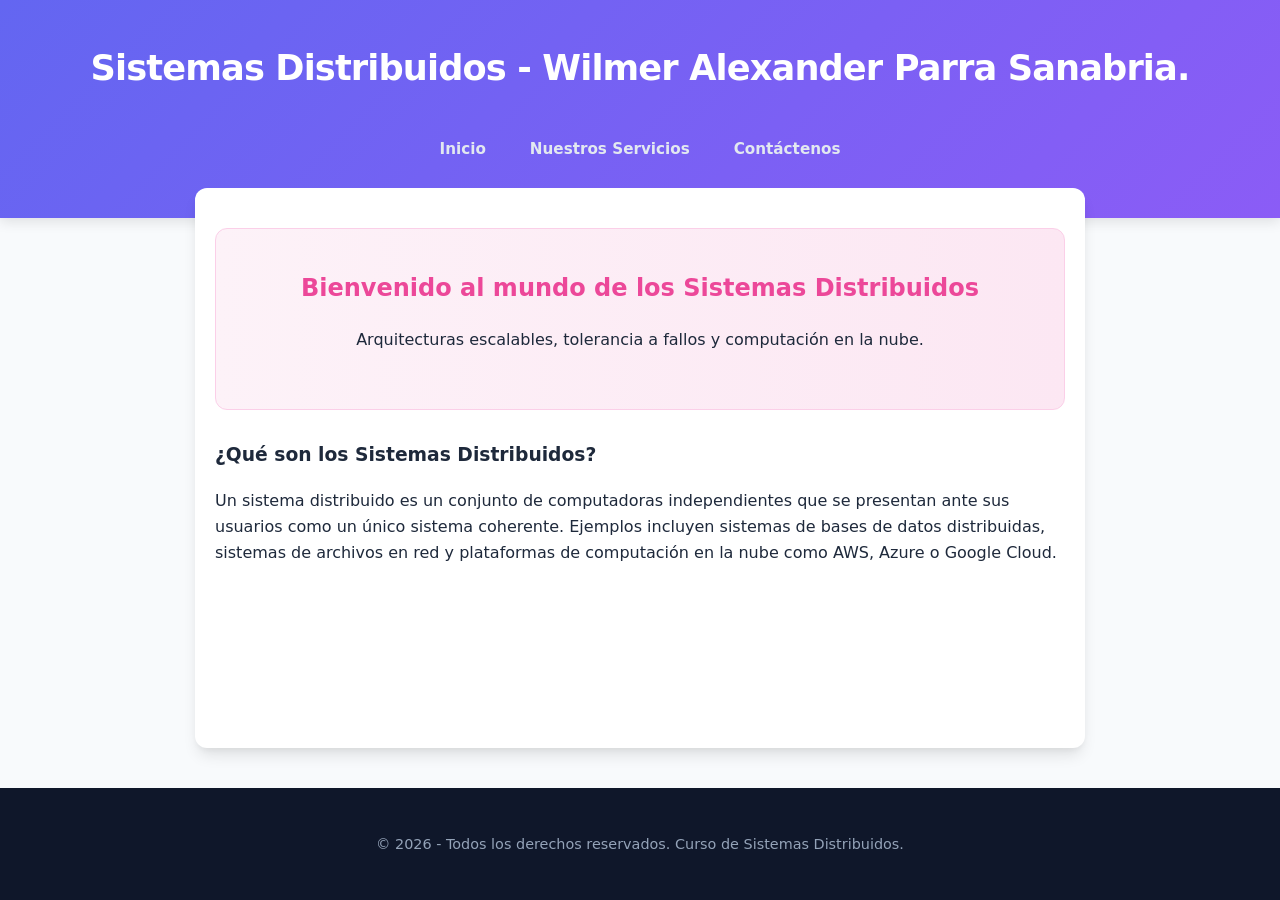
<file: index.html>
<!DOCTYPE html>
<html lang="es">
<head>
    <meta charset="UTF-8">
    <meta name="viewport" content="width=device-width, initial-scale=1.0">
    <title>Sistemas Distribuidos Wilmer Alexander Parra Sanabria - Inicio</title>
    <link rel="stylesheet" href="styles.css">
</head>
<body>
    <header>
        <h1>Sistemas Distribuidos - Wilmer Alexander Parra Sanabria. </h1>
        <nav>
            <ul>
                <li><a href="index.html">Inicio</a></li>
                <li><a href="servicios.html">Nuestros Servicios</a></li>
                <li><a href="contacto.html">Contáctenos</a></li>
            </ul>
        </nav>
    </header>

    <main>
        <section class="hero">
            <h2>Bienvenido al mundo de los Sistemas Distribuidos</h2>
            <p>Arquitecturas escalables, tolerancia a fallos y computación en la nube.</p>
        </section>
        
        <section class="content">
            <h3>¿Qué son los Sistemas Distribuidos?</h3>
            <p>Un sistema distribuido es un conjunto de computadoras independientes que se presentan ante sus usuarios como un único sistema coherente. Ejemplos incluyen sistemas de bases de datos distribuidas, sistemas de archivos en red y plataformas de computación en la nube como AWS, Azure o Google Cloud.</p>
        </section>
    </main>

    <footer>
        <p>&copy; 2026 - Todos los derechos reservados. Curso de Sistemas Distribuidos.</p>
    </footer>
</body>
</html>
</file>
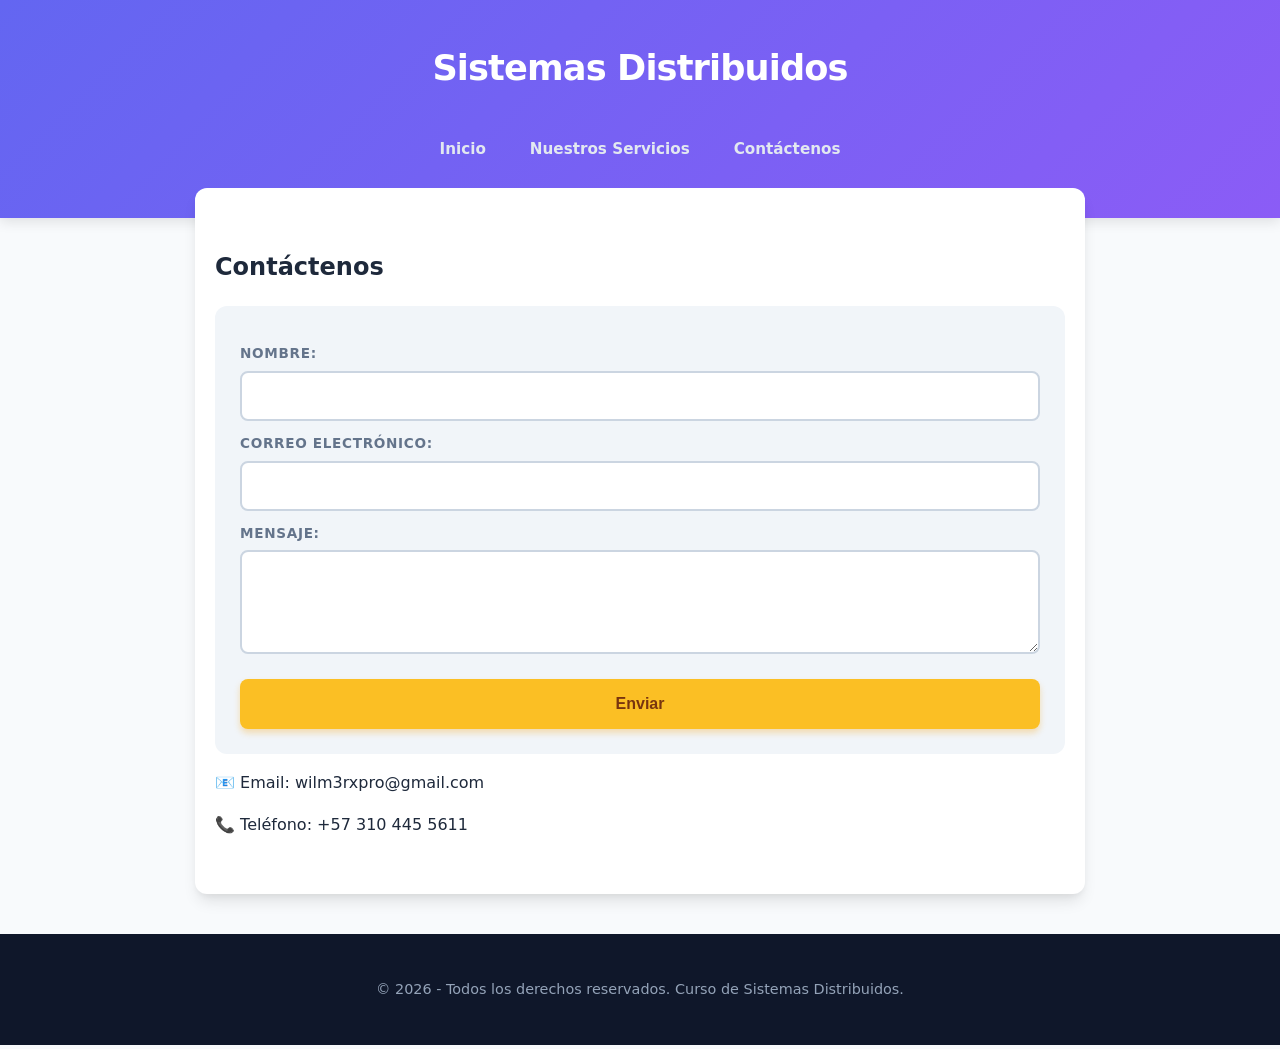
<file: contacto.html>
<!DOCTYPE html>
<html lang="es">
<head>
    <meta charset="UTF-8">
    <meta name="viewport" content="width=device-width, initial-scale=1.0">
    <title>Sistemas Distribuidos - Contacto</title>
    <link rel="stylesheet" href="styles.css">
</head>
<body>
    <header>
        <h1>Sistemas Distribuidos</h1>
        <nav>
            <ul>
                <li><a href="index.html">Inicio</a></li>
                <li><a href="servicios.html">Nuestros Servicios</a></li>
                <li><a href="contacto.html">Contáctenos</a></li>
            </ul>
        </nav>
    </header>

    <main>
        <h2>Contáctenos</h2>
        <form>
            <label for="nombre">Nombre:</label>
            <input type="text" id="nombre" name="nombre" required>

            <label for="email">Correo electrónico:</label>
            <input type="email" id="email" name="email" required>

            <label for="mensaje">Mensaje:</label>
            <textarea id="mensaje" name="mensaje" rows="4" required></textarea>

            <button type="submit">Enviar</button>
        </form>
        <p>📧 Email: wilm3rxpro@gmail.com</p>
        <p>📞 Teléfono: +57 310 445 5611</p>
    </main>

    <footer>
        <p>&copy; 2026 - Todos los derechos reservados. Curso de Sistemas Distribuidos.</p>
    </footer>
</body>
</html>
</file>
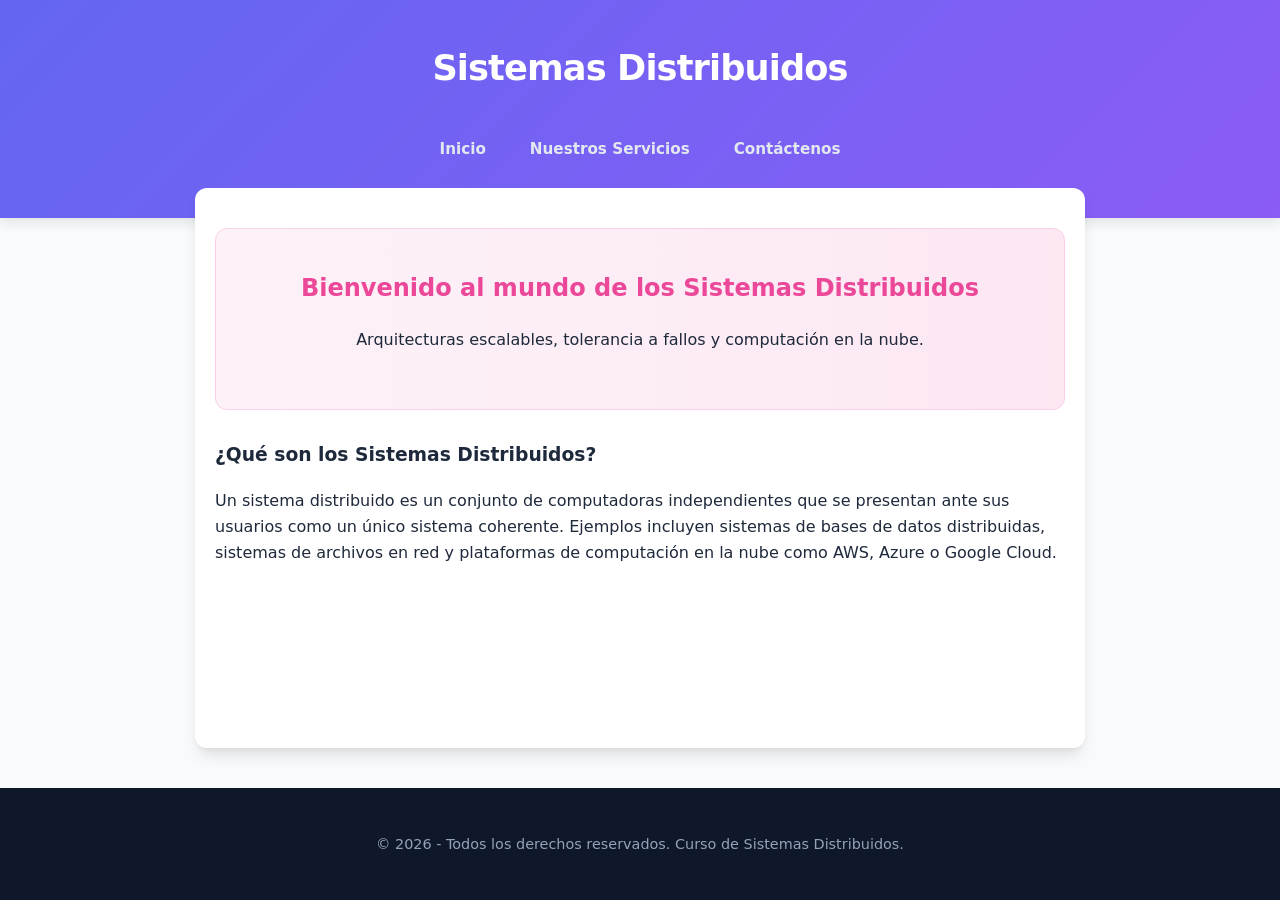
<file: index (1).html>
<!DOCTYPE html>
<html lang="es">
<head>
    <meta charset="UTF-8">
    <meta name="viewport" content="width=device-width, initial-scale=1.0">
    <title>Sistemas Distribuidos Wilmer Alexander Parra Sanabria - Inicio</title>
    <link rel="stylesheet" href="styles.css">
</head>
<body>
    <header>
        <h1>Sistemas Distribuidos</h1>
        <nav>
            <ul>
                <li><a href="index.html">Inicio</a></li>
                <li><a href="servicios.html">Nuestros Servicios</a></li>
                <li><a href="contacto.html">Contáctenos</a></li>
            </ul>
        </nav>
    </header>

    <main>
        <section class="hero">
            <h2>Bienvenido al mundo de los Sistemas Distribuidos</h2>
            <p>Arquitecturas escalables, tolerancia a fallos y computación en la nube.</p>
        </section>
        
        <section class="content">
            <h3>¿Qué son los Sistemas Distribuidos?</h3>
            <p>Un sistema distribuido es un conjunto de computadoras independientes que se presentan ante sus usuarios como un único sistema coherente. Ejemplos incluyen sistemas de bases de datos distribuidas, sistemas de archivos en red y plataformas de computación en la nube como AWS, Azure o Google Cloud.</p>
        </section>
    </main>

    <footer>
        <p>&copy; 2026 - Todos los derechos reservados. Curso de Sistemas Distribuidos.</p>
    </footer>
</body>
</html>
</file>
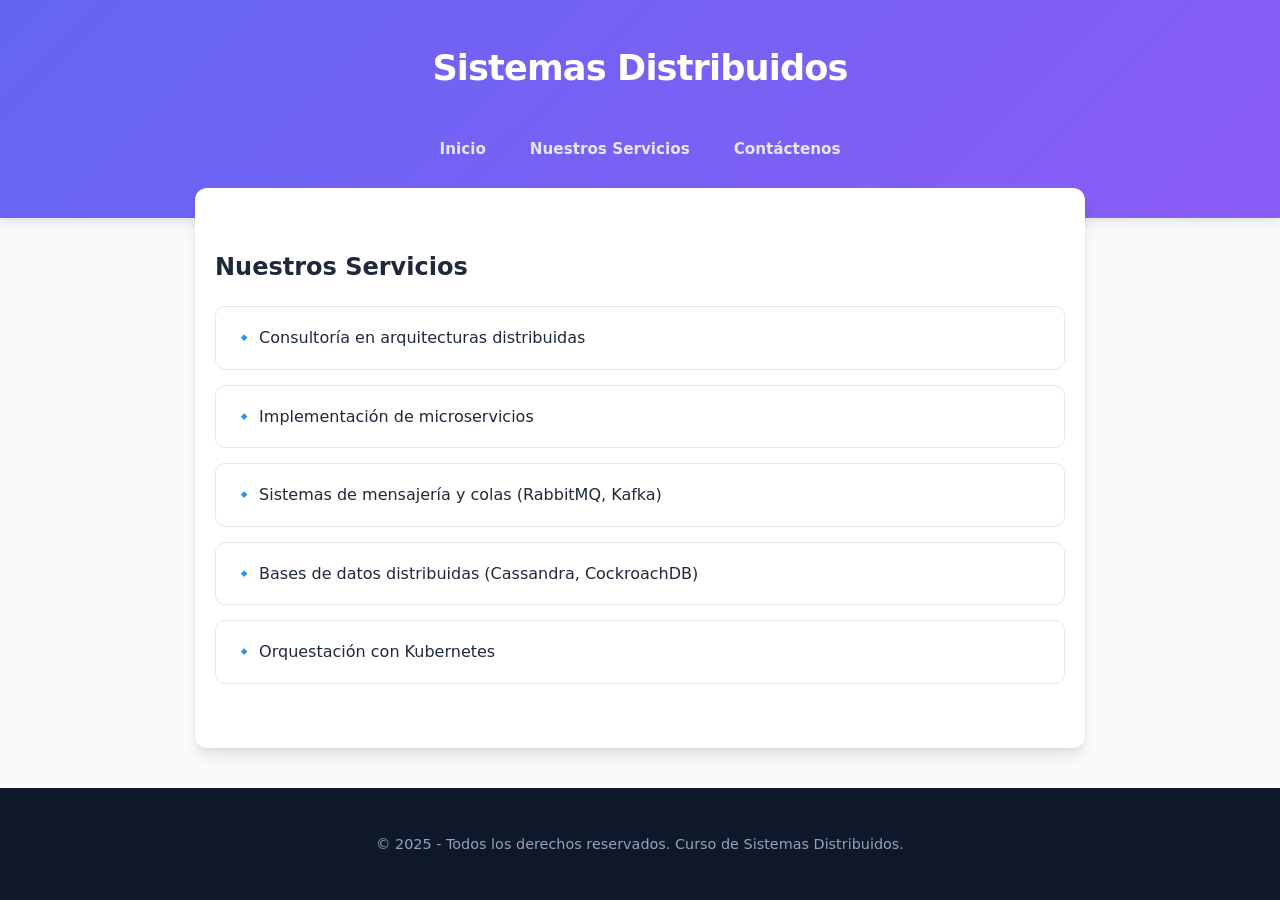
<file: servicios.html>
<!DOCTYPE html>
<html lang="es">
<head>
    <meta charset="UTF-8">
    <meta name="viewport" content="width=device-width, initial-scale=1.0">
    <title>Sistemas Distribuidos - Servicios</title>
    <link rel="stylesheet" href="styles.css">
</head>
<body>
    <header>
        <h1>Sistemas Distribuidos</h1>
        <nav>
            <ul>
                <li><a href="index.html">Inicio</a></li>
                <li><a href="servicios.html">Nuestros Servicios</a></li>
                <li><a href="contacto.html">Contáctenos</a></li>
            </ul>
        </nav>
    </header>

    <main>
        <h2>Nuestros Servicios</h2>
        <ul class="services-list">
            <li>🔹 Consultoría en arquitecturas distribuidas</li>
            <li>🔹 Implementación de microservicios</li>
            <li>🔹 Sistemas de mensajería y colas (RabbitMQ, Kafka)</li>
            <li>🔹 Bases de datos distribuidas (Cassandra, CockroachDB)</li>
            <li>🔹 Orquestación con Kubernetes</li>
        </ul>
    </main>

    <footer>
        <p>&copy; 2025 - Todos los derechos reservados. Curso de Sistemas Distribuidos.</p>
    </footer>
</body>
</html>
</file>
<file: styles.css>
/* Definición de variables para fácil personalización */
:root {
    --primary: #6366f1;       /* Indigo brillante */
    --primary-hover: #4f46e5;
    --secondary: #fbbf24;     /* Ambar vibrante */
    --secondary-hover: #f59e0b;
    --accent: #ec4899;        /* Rosa vibrante */
    --bg-body: #f8fafc;
    --bg-card: #ffffff;
    --text-main: #1e293b;
    --text-muted: #64748b;
    --radius: 12px;
    --shadow: 0 10px 15px -3px rgba(0, 0, 0, 0.1), 0 4px 6px -2px rgba(0, 0, 0, 0.05);
}

/* Estilos generales */
body {
    font-family: 'Inter', system-ui, -apple-system, sans-serif;
    margin: 0;
    padding: 0;
    background-color: var(--bg-body);
    color: var(--text-main);
    display: flex;
    flex-direction: column;
    min-height: 100vh;
    line-height: 1.6;
}

/* Encabezado con degradado moderno */
header {
    background: linear-gradient(135deg, var(--primary), #8b5cf6);
    color: white;
    padding: 2.5rem 1rem;
    text-align: center;
    box-shadow: 0 4px 12px rgba(0, 0, 0, 0.1);
}

header h1 {
    margin: 0;
    font-size: 2.2rem;
    font-weight: 800;
    letter-spacing: -0.025em;
}

nav ul {
    list-style: none;
    padding: 1.5rem 0 0 0;
    display: flex;
    justify-content: center;
    gap: 20px;
}

nav ul li a {
    color: #e2e8f0;
    text-decoration: none;
    font-weight: 600;
    font-size: 0.95rem;
    transition: all 0.3s ease;
    padding: 8px 12px;
    border-radius: 6px;
}

nav ul li a:hover {
    color: white;
    background: rgba(255, 255, 255, 0.1);
}

/* Contenido principal */
main {
    flex: 1;
    padding: 40px 20px;
    max-width: 850px;
    width: 90%;
    margin: -30px auto 40px; /* Elevado sobre el header */
    background-color: var(--bg-card);
    border-radius: var(--radius);
    box-shadow: var(--shadow);
}

.hero {
    text-align: center;
    background: linear-gradient(to right, #fdf2f8, #fce7f3);
    padding: 40px;
    border-radius: var(--radius);
    margin-bottom: 30px;
    border: 1px solid #fbcfe8;
}

.hero h2 {
    color: var(--accent);
    margin-top: 0;
}

.services-list {
    list-style: none;
    padding: 0;
    display: grid;
    gap: 15px;
}

.services-list li {
    background-color: white;
    padding: 18px;
    border-radius: 10px;
    border: 1px solid #e2e8f0;
    display: flex;
    align-items: center;
    transition: transform 0.2s ease, border-color 0.2s ease;
}

.services-list li:hover {
    transform: translateX(8px);
    border-color: var(--primary);
    box-shadow: 0 4px 6px -1px rgba(0, 0, 0, 0.1);
}

/* Formulario Estilizado */
form {
    display: flex;
    flex-direction: column;
    background: #f1f5f9;
    padding: 25px;
    border-radius: var(--radius);
}

label {
    margin-top: 12px;
    font-size: 0.85rem;
    text-transform: uppercase;
    letter-spacing: 0.05em;
    font-weight: 700;
    color: var(--text-muted);
}

input, textarea {
    padding: 14px;
    margin-top: 6px;
    border: 2px solid #cbd5e1;
    border-radius: 8px;
    font-size: 1rem;
    transition: all 0.3s ease;
}

input:focus, textarea:focus {
    outline: none;
    border-color: var(--primary);
    box-shadow: 0 0 0 4px rgba(99, 102, 241, 0.1);
}

button {
    background-color: var(--secondary);
    color: #78350f; /* Texto oscuro sobre fondo claro para mejor contraste */
    padding: 16px;
    font-size: 1rem;
    font-weight: 800;
    border: none;
    border-radius: 8px;
    cursor: pointer;
    margin-top: 25px;
    transition: all 0.3s cubic-bezier(0.4, 0, 0.2, 1);
    box-shadow: 0 4px 6px rgba(245, 158, 11, 0.3);
}

button:hover {
    background-color: var(--secondary-hover);
    transform: translateY(-2px);
    box-shadow: 0 6px 12px rgba(245, 158, 11, 0.4);
}

button:active {
    transform: translateY(0);
}

/* Pie de página */
footer {
    background-color: #0f172a;
    color: #94a3b8;
    text-align: center;
    padding: 30px;
    font-size: 0.9rem;
}
</file>
